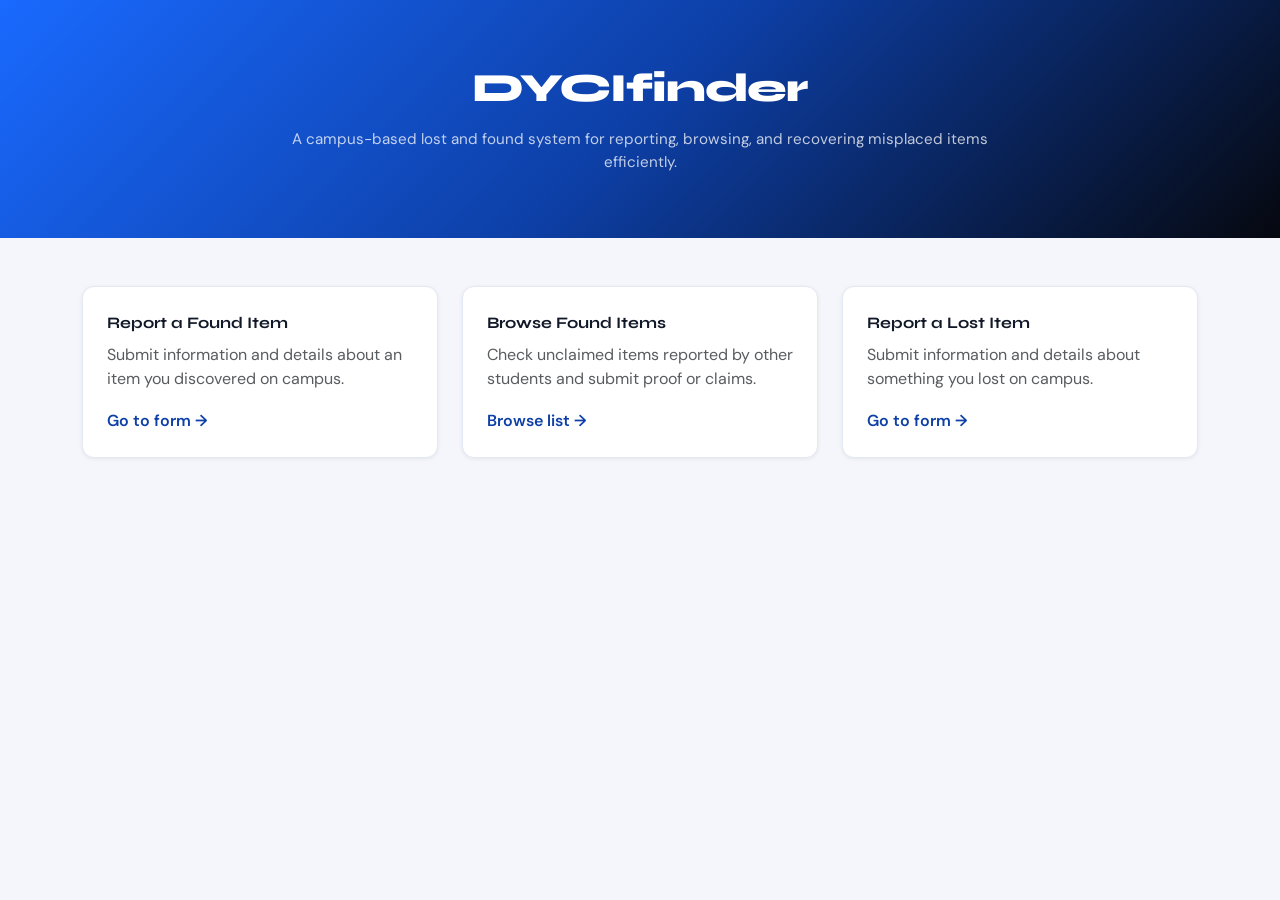
<file: app/index.html>
<!DOCTYPE html>
<html lang="en">
<head>
    <meta charset="UTF-8">
    <meta name="viewport" content="width=device-width, initial-scale=1.0">
    <title>DYCIfinder</title>

    <link href="https://cdn.jsdelivr.net/npm/bootstrap@5.3.3/dist/css/bootstrap.min.css" rel="stylesheet">
    <link href="https://fonts.googleapis.com/css2?family=Syne:wght@400;600;700;800&family=DM+Sans:wght@300;400;500;600&display=swap" rel="stylesheet">
    <link rel="stylesheet" href="./assets/style.css">

    <style>
        body {
            background: var(--surface);
            min-height: 100vh;
        }

        .hero {
            background: linear-gradient(135deg, var(--blue-start), var(--blue-mid), var(--black-end));
            color: #fff;
            padding: 4rem 1.5rem;
            text-align: center;
        }

        .hero h1 {
            font-family: 'Syne', sans-serif;
            font-weight: 800;
            letter-spacing: -0.03em;
        }

        .hero p {
            max-width: 720px;
            margin: 1rem auto 0;
            color: rgba(255,255,255,0.75);
            font-size: 0.95rem;
        }

        .action-card {
            background: var(--card-bg);
            border: 1px solid var(--border);
            border-radius: var(--radius);
            box-shadow: var(--shadow-sm);
            padding: 1.5rem;
            height: 100%;
            transition: transform 0.15s, box-shadow 0.15s;
        }

        .action-card:hover {
            transform: translateY(-3px);
            box-shadow: var(--shadow-md);
        }

        .action-title {
            font-weight: 700;
            font-family: 'Syne', sans-serif;
            margin-bottom: 8px;
        }

        .action-link {
            display: inline-block;
            margin-top: 10px;
            color: var(--blue-mid);
            font-weight: 600;
            text-decoration: none;
        }

        .action-link:hover {
            text-decoration: underline;
        }
    </style>
</head>

<body>

    <!-- HERO -->
    <div class="hero">
        <h1>DYCIfinder</h1>
        <p>
            A campus-based lost and found system for reporting, browsing, and recovering misplaced items efficiently.
        </p>
    </div>

    <!-- ACTIONS -->
    <div class="container py-5">

        <div class="row g-4">

            <div class="col-12 col-md-4">
                <div class="action-card">
                    <div class="action-title">Report a Found Item</div>
                    <p class="text-muted mb-2">
                        Submit information and details about an item you discovered on campus.
                    </p>
                    <a class="action-link" href="report_found.html">Go to form →</a>
                </div>
            </div>

            <div class="col-12 col-md-4">
                <div class="action-card">
                    <div class="action-title">Browse Found Items</div>
                    <p class="text-muted mb-2">
                        Check unclaimed items reported by other students and submit proof or claims.
                    </p>
                    <a class="action-link" href="search_found.html">Browse list →</a>
                </div>
            </div>

            <div class="col-12 col-md-4">
                <div class="action-card">
                    <div class="action-title">Report a Lost Item</div>
                    <p class="text-muted mb-2">
                        Submit information and details about something you lost on campus.
                    </p>
                    <a class="action-link" href="report_lost.html">Go to form →</a>
                </div>
            </div>

        </div>

    </div>

</body>
</html>
</file>
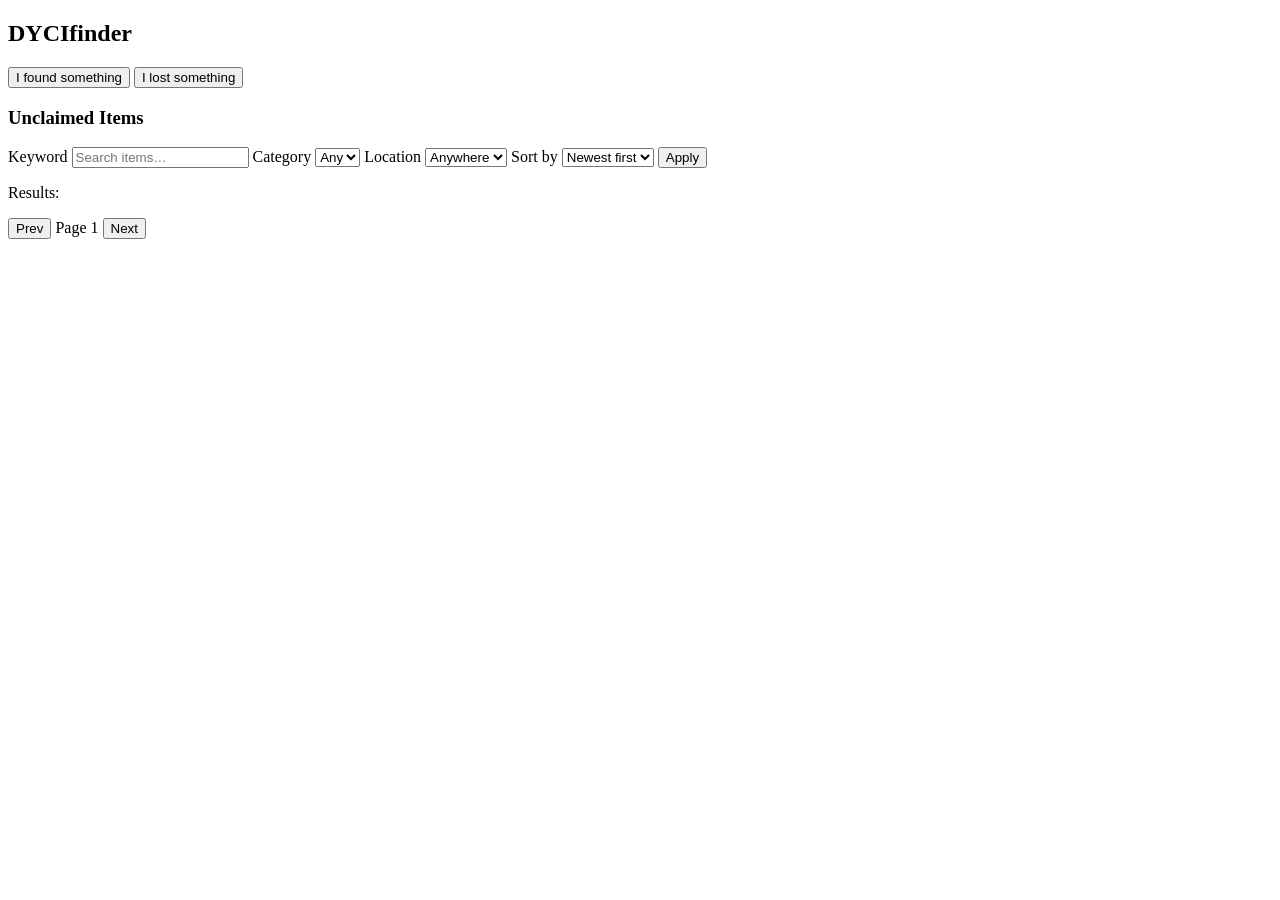
<file: app/home.html>
<!DOCTYPE html>
<html lang="en">
<head>
    <meta charset="UTF-8">
    <meta name="viewport" content="width=device-width, initial-scale=1.0">
    <title>DYCIfinder</title>
</head>
<body>
    <header>
        <h2>DYCIfinder</h2>
        <button onclick="window.location.href='post_found.html'">I found something</button>
        <button onclick="window.location.href='post_lost.html'">I lost something</button>
    </header>
    <section>
        <h3>Unclaimed Items</h3>
        <div>
            <label for="keywordInput">Keyword</label>
            <input type="text" id="keywordInput" placeholder="Search items…">
            <label for="categorySelection">Category</label>
            <select id="categorySelection">
                <option>Any</option>
            </select>
            <label for="locationSelection">Location</label>
            <select id="locationSelection">
                <option>Anywhere</option>
            </select>
            <label for="sortOptions">Sort by</label>
            <select id="sortOptions">
                <option>Newest first</option>
                <option>Oldest first</option>
            </select>
            <button id="searchButton">Apply</button>
        </div>
        <p>Results:</p>
        <div id="foundPosts">
            <template id="foundPostTemplate">
                <div>
                    <h3 class="name">Item Name</h3>
                    <p class="category">Category: Category123</p>
                    <p class="location">Found at: Location123</p>
                    <p class="date">Found on: 2026-04-10</p>
                    <button class="claimButton">Claim & Submit Proof</button>
                </div>
            </template>
        </div>
        <div>
            <button id="prevPageButton">Prev</button>
            <span id="pageNumber">Page 1</span>
            <button id="nextPageButton">Next</button>
        </div>
    </section>
    <script type="module" src="js/home.js"></script>
</body>
</html>
</file>
<file: app/assets/style.css>
:root {
    --blue-start:   #1a6aff;
    --blue-mid:     #0d3fa6;
    --black-end:    #06080f;
    --accent:       #4d8bff;
    --surface:      #f4f6fb;
    --card-bg:      #ffffff;
    --border:       #e2e8f4;
    --text-primary: #111827;
    --text-muted:   #6b7280;
    --radius:       12px;
    --shadow-sm:    0 1px 4px rgba(0,0,0,0.07);
    --shadow-md:    0 4px 16px rgba(0,0,0,0.10);
}

*, *::before, *::after { box-sizing: border-box; }

body {
    font-family: 'DM Sans', sans-serif;
    background: var(--surface);
    color: var(--text-primary);
    min-height: 100vh;
    margin: 0;
}

/* ── HEADER ── */
header {
    background: linear-gradient(135deg, var(--blue-start) 0%, var(--blue-mid) 45%, var(--black-end) 100%);
    box-shadow: 0 4px 24px rgba(10,24,60,0.22);
    position: sticky;
    top: 0;
    z-index: 100;
}

/* Top row: brand */
.header-top {
    min-height: 52px;
    padding: 0 1.5rem;
}

/* Brand / logo */
.brand {
    font-family: 'Syne', sans-serif;
    font-weight: 800;
    font-size: 1.35rem;
    letter-spacing: -0.02em;
    color: #ffffff;
    text-decoration: none;
    white-space: nowrap;
}
.brand:hover { color: #cfe0ff; text-decoration: none; }
.brand span  { color: var(--accent); }

/* Nav row — below the brand, separated by a subtle line */
.header-nav {
    border-top: 1px solid rgba(255,255,255,0.10);
    padding: 0 0.5rem;
    flex-wrap: wrap;
    width: 100%;
}

/* Plain text nav links — matching the reference image */
.nav-link-item {
    font-family: 'DM Sans', sans-serif;
    font-size: 0.875rem;
    font-weight: 400;
    color: rgba(255,255,255,0.55);
    background: transparent;
    border: none;
    border-bottom: 2px solid transparent;
    padding: 9px 12px;
    cursor: pointer;
    text-decoration: none;
    transition: color 0.15s, border-color 0.15s;
    white-space: nowrap;
    display: inline-block;
    line-height: 1.2;
}
.nav-link-item:hover { color: rgba(255,255,255,0.88); text-decoration: none; }

/* Active / current page: bold white + bottom underline */
.nav-link-item.active {
    font-weight: 700;
    color: #ffffff;
    border-bottom: 2px solid #ffffff;
}

/* ── TYPOGRAPHY UTILITIES ── */
.page-title {
    font-family: 'Syne', sans-serif;
    font-size: 1.65rem;
    font-weight: 700;
    color: var(--text-primary);
    letter-spacing: -0.02em;
}

.section-label {
    font-size: 0.70rem;
    font-weight: 600;
    letter-spacing: 0.10em;
    text-transform: uppercase;
    color: var(--text-muted);
}

/* ── SELECT CHEVRON WRAPPER (reusable) ── */
.select-wrapper { position: relative; }
.select-wrapper::after {
    content: '▾';
    position: absolute;
    right: 12px;
    top: 50%;
    transform: translateY(-50%);
    color: var(--text-muted);
    font-size: 0.75rem;
    pointer-events: none;
}
.select-wrapper select { padding-right: 30px; }

/* ── PRIMARY ACTION BUTTON (reusable) ── */
.btn-primary-custom {
    font-family: 'DM Sans', sans-serif;
    font-size: 0.88rem;
    font-weight: 600;
    color: #fff;
    background: linear-gradient(90deg, var(--blue-start), var(--blue-mid));
    border: none;
    border-radius: 8px;
    padding: 9px 26px;
    cursor: pointer;
    transition: opacity 0.18s, transform 0.12s;
    white-space: nowrap;
}
.btn-primary-custom:hover  { opacity: 0.88; transform: translateY(-1px); }
.btn-primary-custom:active { transform: translateY(0); }

/* ── CARD SURFACE (reusable) ── */
.card-surface {
    background: var(--card-bg);
    border: 1px solid var(--border);
    border-radius: var(--radius);
    box-shadow: var(--shadow-sm);
}

/* ── PAGINATION BUTTON (reusable) ── */
.btn-page {
    font-family: 'DM Sans', sans-serif;
    font-size: 0.85rem;
    font-weight: 600;
    color: var(--blue-mid);
    background: var(--card-bg);
    border: 1px solid var(--border);
    border-radius: 8px;
    padding: 8px 20px;
    cursor: pointer;
    transition: background 0.15s, color 0.15s, border-color 0.15s;
}
.btn-page:hover {
    background: var(--blue-mid);
    color: #fff;
    border-color: var(--blue-mid);
}

/* ── BADGE (reusable) ── */
.post-badge {
    display: inline-flex;
    align-items: center;
    gap: 4px;
    font-size: 0.76rem;
    font-weight: 500;
    padding: 3px 9px;
    border-radius: 20px;
    background: #eef2ff;
    color: var(--blue-mid);
    border: 1px solid #d1dcff;
}

main { padding-bottom: 3rem; }
</file>
